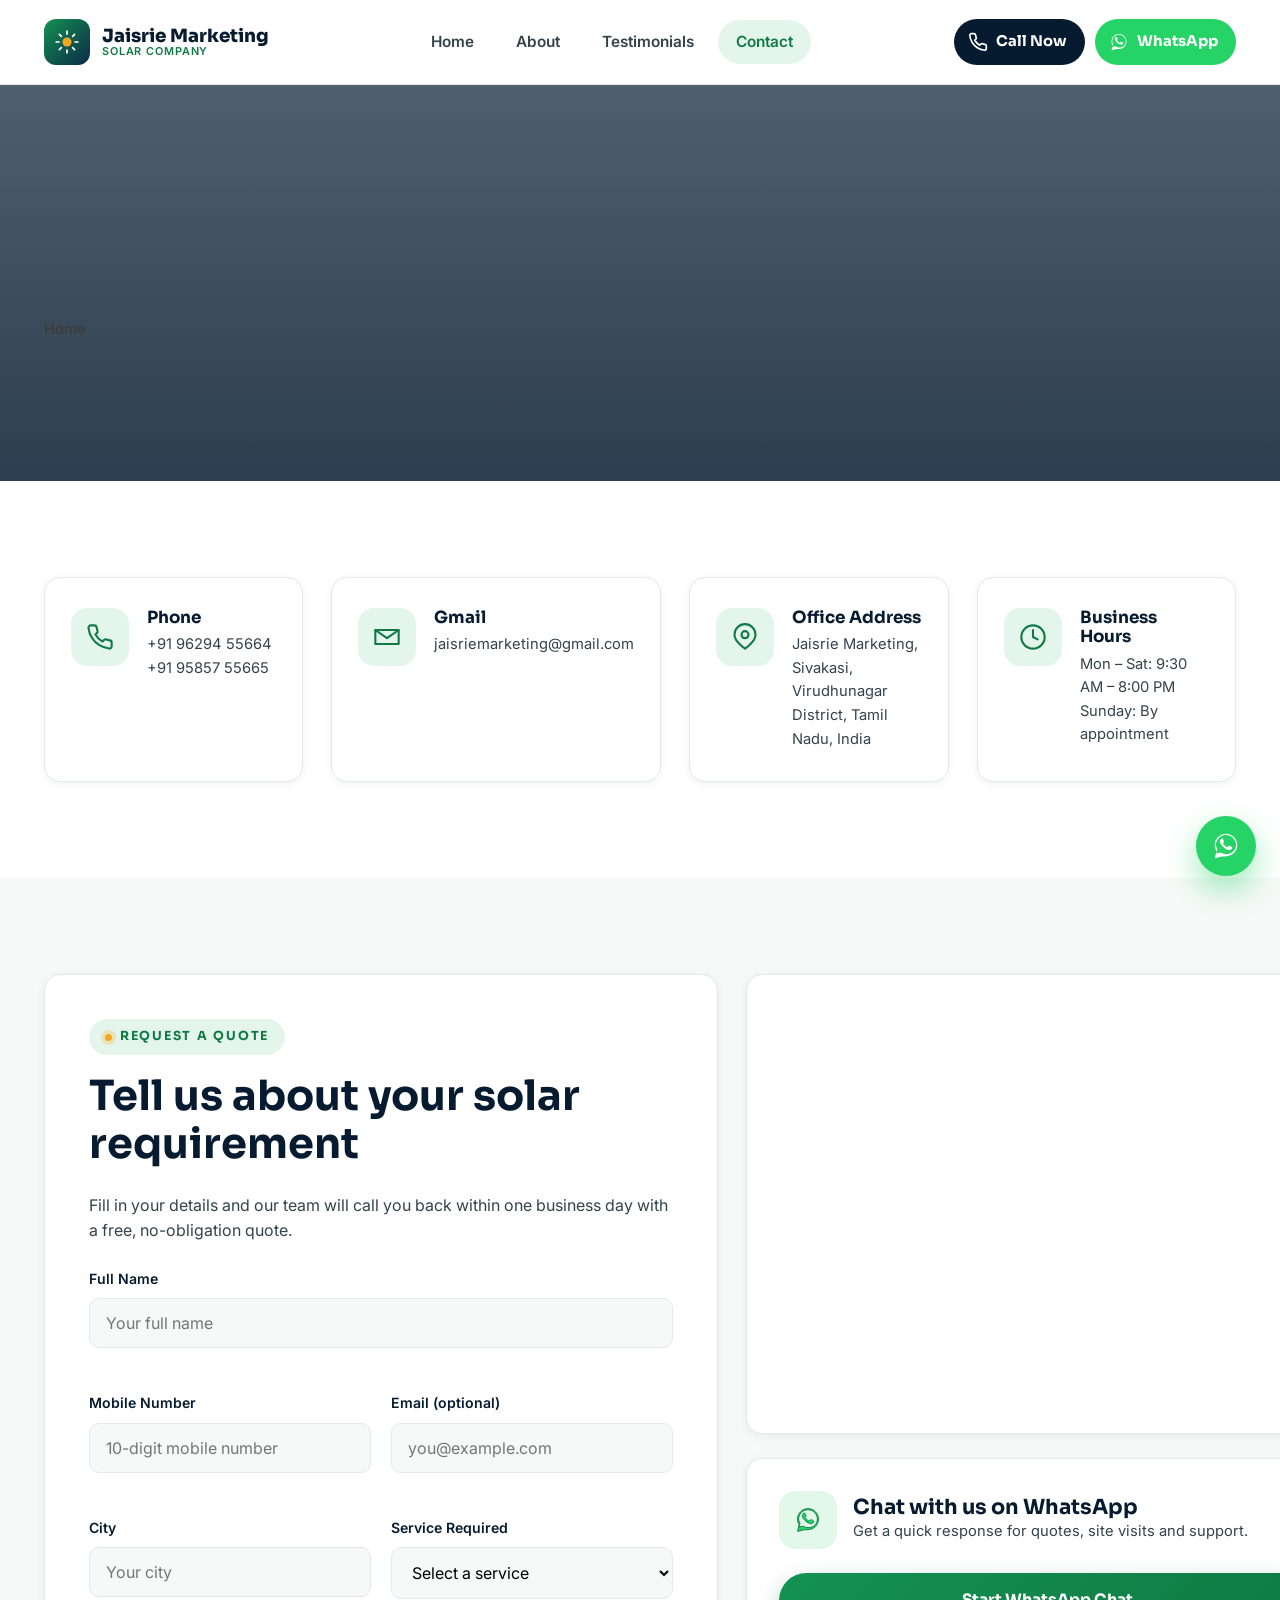
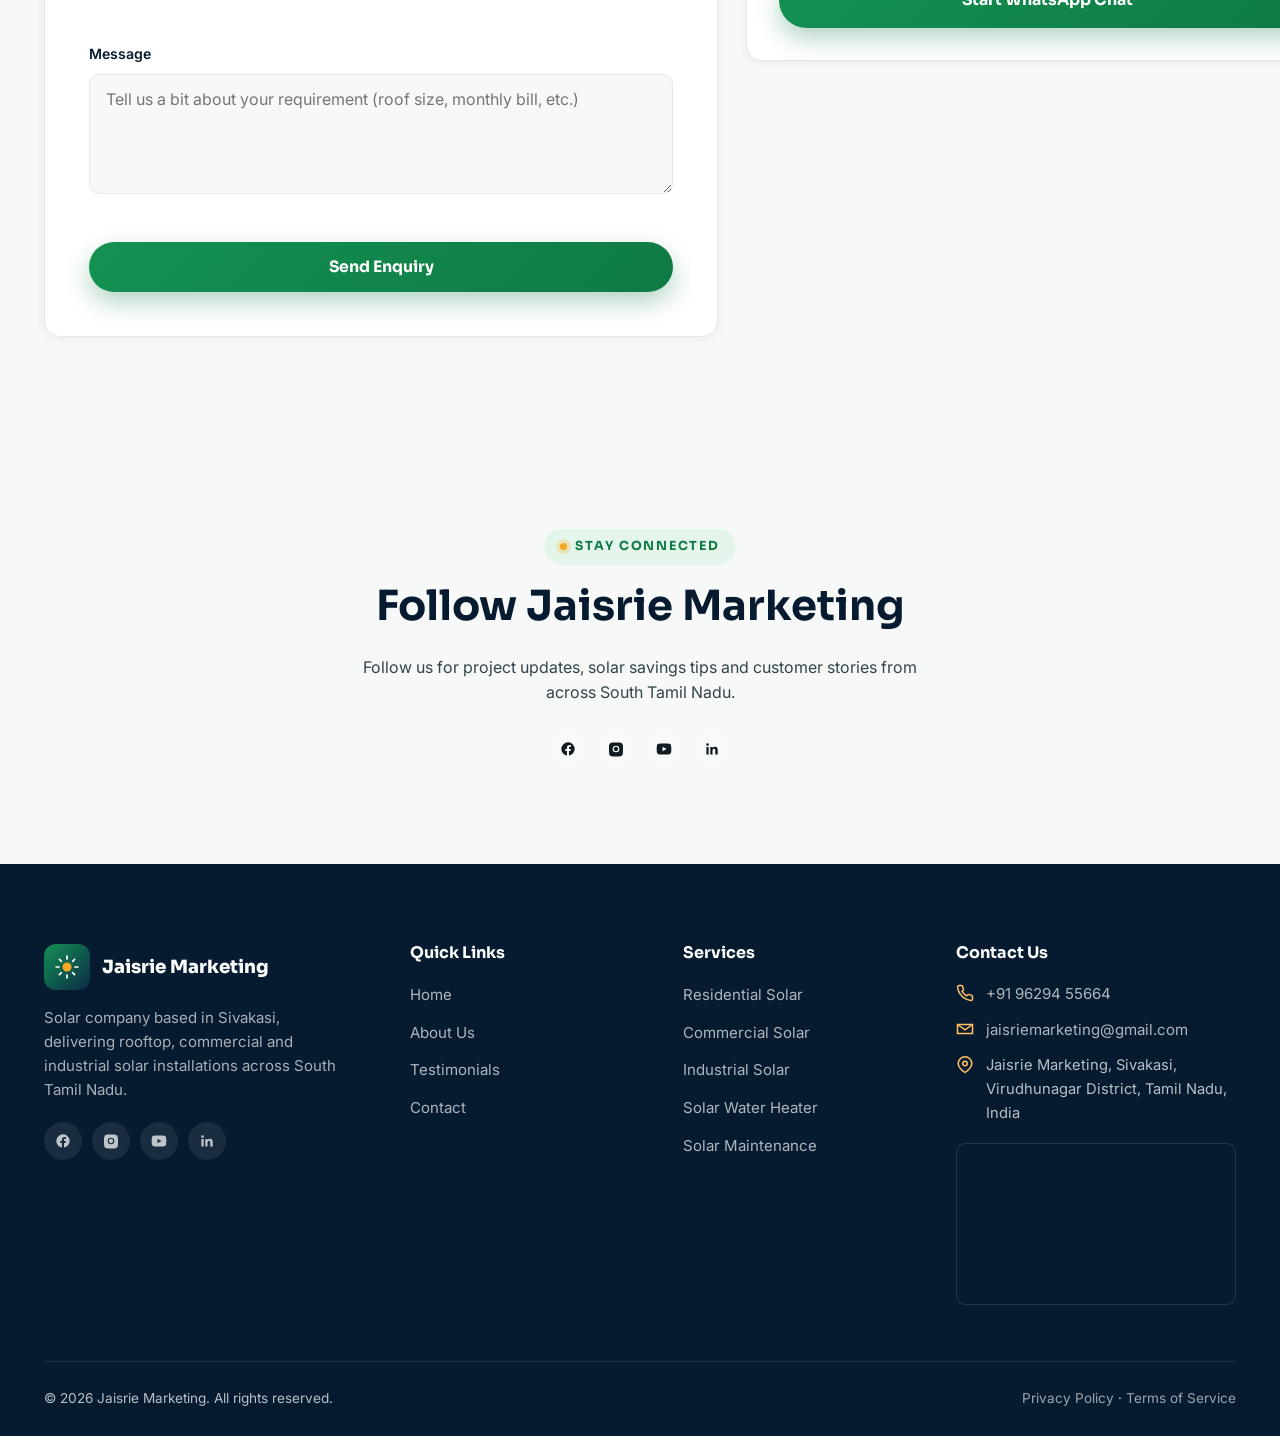
<file: contact.html>
<!DOCTYPE html>
<html lang="en">
<head>
<meta charset="UTF-8">
<meta name="viewport" content="width=device-width, initial-scale=1.0">
<title>Contact Us | Jaisrie Marketing Solar Sivakasi, Tamil Nadu</title>
<meta name="description" content="Get in touch with Jaisrie Marketing for a free solar quote. Call, WhatsApp or fill our contact form - serving all of South Tamil Nadu from our Sivakasi office.">
<link rel="canonical" href="https://www.jaisriemarketing.com/contact.html">
<link rel="icon" type="image/svg+xml" href="data:image/svg+xml,%3Csvg xmlns='http://www.w3.org/2000/svg' viewBox='0 0 24 24'%3E%3Ccircle cx='12' cy='12' r='11' fill='%230F7A44'/%3E%3Ccircle cx='12' cy='12' r='5' fill='%23F5A623'/%3E%3C/svg%3E">
<link rel="preconnect" href="https://fonts.googleapis.com">
<link rel="preconnect" href="https://fonts.gstatic.com" crossorigin>
<link href="https://fonts.googleapis.com/css2?family=Sora:wght@600;700;800&family=Inter:wght@400;500;600;700&display=swap" rel="stylesheet">
<link rel="stylesheet" href="style.css">
<link rel="stylesheet" href="responsive.css">
<link rel="stylesheet" href="animations.css">
</head>
<body>

<!-- ============ HEADER ============ -->
<header class="site-header">
  <div class="container header-inner">
    <a href="index.html" class="brand" aria-label="Jaisrie Marketing home">
      <span class="brand-mark">
        <svg viewBox="0 0 24 24" fill="none" xmlns="http://www.w3.org/2000/svg" aria-hidden="true">
          <circle cx="12" cy="12" r="4.2" fill="#F5A623"/>
          <g stroke="#FFFFFF" stroke-width="1.6" stroke-linecap="round">
            <path d="M12 2v2.6M12 19.4V22M22 12h-2.6M4.6 12H2M19 5l-1.8 1.8M6.8 17.2 5 19M19 19l-1.8-1.8M6.8 6.8 5 5"/>
          </g>
        </svg>
      </span>
      <span class="brand-text">
        <span class="brand-name">Jaisrie Marketing</span>
        <span class="brand-tag">Solar Company</span>
      </span>
    </a>
    <nav class="main-nav" aria-label="Primary navigation">
      <a href="index.html">Home</a>
      <a href="about.html">About</a>
      <a href="testimonials.html">Testimonials</a>
      <a href="contact.html" class="active">Contact</a>
    </nav>
    <div class="header-actions">
      <a href="tel:+919629455664" class="icon-btn icon-btn--call" aria-label="Call Jaisrie Marketing">
        <svg viewBox="0 0 24 24" fill="none" stroke="currentColor" stroke-width="2" stroke-linecap="round" stroke-linejoin="round" aria-hidden="true"><path d="M22 16.92v3a2 2 0 0 1-2.18 2 19.79 19.79 0 0 1-8.63-3.07 19.5 19.5 0 0 1-6-6 19.79 19.79 0 0 1-3.07-8.67A2 2 0 0 1 4.11 2h3a2 2 0 0 1 2 1.72c.127.96.361 1.903.7 2.81a2 2 0 0 1-.45 2.11L8.09 9.91a16 16 0 0 0 6 6l1.27-1.27a2 2 0 0 1 2.11-.45c.907.339 1.85.573 2.81.7A2 2 0 0 1 22 16.92z"/></svg>
        <span>Call Now</span>
      </a>
      <a href="https://wa.me/919629455664" target="_blank" rel="noopener" class="icon-btn icon-btn--whatsapp" aria-label="Chat with Jaisrie Marketing on WhatsApp">
        <svg viewBox="0 0 32 32" fill="currentColor" aria-hidden="true"><path d="M16 3C9.373 3 4 8.373 4 15c0 2.42.71 4.67 1.93 6.56L4 29l7.64-1.9A11.94 11.94 0 0 0 16 27c6.627 0 12-5.373 12-12S22.627 3 16 3zm0 21.7c-1.98 0-3.83-.55-5.4-1.5l-.39-.23-4.53 1.13 1.16-4.42-.25-.4A9.65 9.65 0 0 1 5.3 15c0-5.9 4.8-10.7 10.7-10.7S26.7 9.1 26.7 15 21.9 24.7 16 24.7zm5.86-8.02c-.32-.16-1.9-.94-2.2-1.05-.3-.11-.51-.16-.73.16-.21.32-.83 1.05-1.02 1.26-.19.21-.38.24-.7.08-.32-.16-1.34-.49-2.55-1.57-.94-.84-1.58-1.87-1.76-2.19-.19-.32-.02-.49.14-.65.14-.14.32-.38.48-.57.16-.19.21-.32.32-.54.11-.21.05-.4-.03-.56-.08-.16-.73-1.75-1-2.4-.26-.62-.53-.54-.73-.55h-.62c-.21 0-.56.08-.86.4-.29.32-1.12 1.1-1.12 2.68 0 1.58 1.15 3.1 1.31 3.32.16.21 2.26 3.45 5.48 4.84.77.33 1.36.53 1.83.68.77.24 1.47.21 2.02.13.62-.09 1.9-.78 2.17-1.53.27-.75.27-1.4.19-1.53-.08-.13-.29-.21-.6-.37z"/></svg>
        <span>WhatsApp</span>
      </a>
      <button class="menu-toggle" aria-label="Open menu" aria-expanded="false"><span></span></button>
    </div>
  </div>
  <nav class="mobile-nav" aria-label="Mobile navigation">
    <a href="index.html">Home</a>
    <a href="about.html">About</a>
    <a href="testimonials.html">Testimonials</a>
    <a href="contact.html" class="active">Contact</a>
    <div class="header-actions">
      <a href="tel:+919629455664" class="icon-btn icon-btn--call" aria-label="Call Jaisrie Marketing"><svg viewBox="0 0 24 24" fill="none" stroke="currentColor" stroke-width="2" stroke-linecap="round" stroke-linejoin="round"><path d="M22 16.92v3a2 2 0 0 1-2.18 2 19.79 19.79 0 0 1-8.63-3.07 19.5 19.5 0 0 1-6-6 19.79 19.79 0 0 1-3.07-8.67A2 2 0 0 1 4.11 2h3a2 2 0 0 1 2 1.72c.127.96.361 1.903.7 2.81a2 2 0 0 1-.45 2.11L8.09 9.91a16 16 0 0 0 6 6l1.27-1.27a2 2 0 0 1 2.11-.45c.907.339 1.85.573 2.81.7A2 2 0 0 1 22 16.92z"/></svg></a>
      <a href="https://wa.me/99629455664" target="_blank" rel="noopener" class="icon-btn icon-btn--whatsapp" aria-label="WhatsApp"><svg viewBox="0 0 32 32" fill="currentColor"><path d="M16 3C9.373 3 4 8.373 4 15c0 2.42.71 4.67 1.93 6.56L4 29l7.64-1.9A11.94 11.94 0 0 0 16 27c6.627 0 12-5.373 12-12S22.627 3 16 3zm0 21.7c-1.98 0-3.83-.55-5.4-1.5l-.39-.23-4.53 1.13 1.16-4.42-.25-.4A9.65 9.65 0 0 1 5.3 15c0-5.9 4.8-10.7 10.7-10.7S26.7 9.1 26.7 15 21.9 24.7 16 24.7zm5.86-8.02c-.32-.16-1.9-.94-2.2-1.05-.3-.11-.51-.16-.73.16-.21.32-.83 1.05-1.02 1.26-.19.21-.38.24-.7.08-.32-.16-1.34-.49-2.55-1.57-.94-.84-1.58-1.87-1.76-2.19-.19-.32-.02-.49.14-.65.14-.14.32-.38.48-.57.16-.19.21-.32.32-.54.11-.21.05-.4-.03-.56-.08-.16-.73-1.75-1-2.4-.26-.62-.53-.54-.73-.55h-.62c-.21 0-.56.08-.86.4-.29.32-1.12 1.1-1.12 2.68 0 1.58 1.15 3.1 1.31 3.32.16.21 2.26 3.45 5.48 4.84.77.33 1.36.53 1.83.68.77.24 1.47.21 2.02.13.62-.09 1.9-.78 2.17-1.53.27-.75.27-1.4.19-1.53-.08-.13-.29-.21-.6-.37z"/></svg></a>
    </div>
  </nav>
</header>

<!-- ============ PAGE BANNER ============ -->
<section class="page-banner">
  <div class="hero-bg" style="background-image:url('https://images.pexels.com/photos/16659262/pexels-photo-16659262.jpeg?auto=compress&cs=tinysrgb&w=1920');" role="img" aria-label="Solar installation background"></div>
  <div class="container">
    <div class="breadcrumb"><a href="index.html">Home</a><span>/</span><span>Contact</span></div>
    <h1>Get In Touch</h1>
  </div>
</section>

<!-- ============ CONTACT INFO CARDS ============ -->
<section class="section" id="contact-info">
  <div class="container">
    <div class="grid grid-4">
      <div class="card info-card" data-reveal>
        <div class="feature-icon"><svg viewBox="0 0 24 24" fill="none" stroke="currentColor" stroke-width="1.8" stroke-linecap="round" stroke-linejoin="round"><path d="M22 16.92v3a2 2 0 0 1-2.18 2 19.79 19.79 0 0 1-8.63-3.07 19.5 19.5 0 0 1-6-6 19.79 19.79 0 0 1-3.07-8.67A2 2 0 0 1 4.11 2h3a2 2 0 0 1 2 1.72c.127.96.361 1.903.7 2.81a2 2 0 0 1-.45 2.11L8.09 9.91a16 16 0 0 0 6 6l1.27-1.27a2 2 0 0 1 2.11-.45c.907.339 1.85.573 2.81.7A2 2 0 0 1 22 16.92z"/></svg></div>
        <div>
          <h3>Phone</h3>
          <p><a href="tel:+919629455664">+91 96294 55664</a><br><a href="tel:+919585755665">+91 95857 55665</a></p>
        </div>
      </div>
      <div class="card info-card" data-reveal>
        <div class="feature-icon"><svg viewBox="0 0 24 24" fill="none" stroke="currentColor" stroke-width="1.8" stroke-linecap="round" stroke-linejoin="round"><path d="M22 6 12 13 2 6"/><path d="M2 6h20v12H2z"/></svg></div>
        <div>
          <h3>Gmail</h3>
          <p><a href="mailto:jaisriemarketing@gmail.com">jaisriemarketing@gmail.com</a></p>
        </div>
      </div>
      <div class="card info-card" data-reveal>
        <div class="feature-icon"><svg viewBox="0 0 24 24" fill="none" stroke="currentColor" stroke-width="1.8" stroke-linecap="round" stroke-linejoin="round"><path d="M21 10c0 6-9 12-9 12s-9-6-9-12a9 9 0 0 1 18 0z"/><circle cx="12" cy="10" r="3"/></svg></div>
        <div>
          <h3>Office Address</h3>
          <p>Jaisrie Marketing, Sivakasi, Virudhunagar District, Tamil Nadu, India</p>
        </div>
      </div>
      <div class="card info-card" data-reveal>
        <div class="feature-icon"><svg viewBox="0 0 24 24" fill="none" stroke="currentColor" stroke-width="1.8" stroke-linecap="round" stroke-linejoin="round"><circle cx="12" cy="12" r="10"/><path d="M12 6v6l4 2"/></svg></div>
        <div>
          <h3>Business Hours</h3>
          <p>Mon &ndash; Sat: 9:30 AM &ndash; 8:00 PM<br>Sunday: By appointment</p>
        </div>
      </div>
    </div>
  </div>
</section>

<!-- ============ CONTACT FORM + MAP ============ -->
<section class="section section--off-white" id="contact-form">
  <div class="container">
    <div class="grid grid-2" style="align-items:start;">

      <div class="card" style="padding:44px;" data-reveal="left">
        <span class="eyebrow">Request A Quote</span>
        <h2>Tell us about your solar requirement</h2>
        <p class="mt-24">Fill in your details and our team will call you back within one business day with a free, no-obligation quote.</p>

        <form class="mt-24" data-contact-form novalidate>
          <div class="form-grid">
            <div class="form-group full">
              <label for="name">Full Name</label>
              <input type="text" id="name" name="name" placeholder="Your full name" required>
              <span class="field-error"></span>
            </div>
            <div class="form-group">
              <label for="mobile">Mobile Number</label>
              <input type="tel" id="mobile" name="mobile" placeholder="10-digit mobile number" required>
              <span class="field-error"></span>
            </div>
            <div class="form-group">
              <label for="email">Email (optional)</label>
              <input type="email" id="email" name="email" placeholder="you@example.com">
              <span class="field-error"></span>
            </div>
            <div class="form-group">
              <label for="city">City</label>
              <input type="text" id="city" name="city" placeholder="Your city" required>
              <span class="field-error"></span>
            </div>
            <div class="form-group">
              <label for="service">Service Required</label>
              <select id="service" name="service" required>
                <option value="">Select a service</option>
                <option value="residential">Residential Solar</option>
                <option value="commercial">Commercial Solar</option>
                <option value="industrial">Industrial Solar</option>
                <option value="water-heater">Solar Water Heater</option>
                <option value="street-light">Solar Street Light</option>
                <option value="maintenance">Solar Maintenance</option>
              </select>
              <span class="field-error"></span>
            </div>
            <div class="form-group full">
              <label for="message">Message</label>
              <textarea id="message" name="message" placeholder="Tell us a bit about your requirement (roof size, monthly bill, etc.)" required></textarea>
              <span class="field-error"></span>
            </div>
          </div>
          <button type="submit" class="btn btn-primary btn-block mt-24">Send Enquiry</button>
          <div class="form-status" data-form-status></div>
        </form>
      </div>

      <div data-reveal="right">
        <div class="card" style="overflow:hidden;">
          <iframe src="https://www.google.com/maps/embed?pb=!1m18!1m12!1m3!1d3935.604575211578!2d77.78458897375756!3d9.45602848216105!2m3!1f0!2f0!3f0!3m2!1i1024!2i768!4f13.1!3m3!1m2!1s0x3b06cfac61d4acf3%3A0xa2eb430aac72f67b!2sJAISRIE%20MARKETING%20(SIVAKASI%20SOLAR)!5e0!3m2!1sen!2sin!4v1783944500026!5m2!1sen!2sin" width="600" height="450" title="Jaisrie Marketing office location map" style="border:0;" allowfullscreen=""  loading="lazy" referrerpolicy="no-referrer-when-downgrade"></iframe>
        </div>

        <div class="card mt-24" style="padding:32px;">
          <div style="display:flex;gap:16px;align-items:center;">
            <span class="feature-icon" style="background:#25D36622;margin-bottom:0;">
              <svg viewBox="0 0 32 32" width="26" height="26" fill="#25D366"><path d="M16 3C9.373 3 4 8.373 4 15c0 2.42.71 4.67 1.93 6.56L4 29l7.64-1.9A11.94 11.94 0 0 0 16 27c6.627 0 12-5.373 12-12S22.627 3 16 3zm0 21.7c-1.98 0-3.83-.55-5.4-1.5l-.39-.23-4.53 1.13 1.16-4.42-.25-.4A9.65 9.65 0 0 1 5.3 15c0-5.9 4.8-10.7 10.7-10.7S26.7 9.1 26.7 15 21.9 24.7 16 24.7zm5.86-8.02c-.32-.16-1.9-.94-2.2-1.05-.3-.11-.51-.16-.73.16-.21.32-.83 1.05-1.02 1.26-.19.21-.38.24-.7.08-.32-.16-1.34-.49-2.55-1.57-.94-.84-1.58-1.87-1.76-2.19-.19-.32-.02-.49.14-.65.14-.14.32-.38.48-.57.16-.19.21-.32.32-.54.11-.21.05-.4-.03-.56-.08-.16-.73-1.75-1-2.4-.26-.62-.53-.54-.73-.55h-.62c-.21 0-.56.08-.86.4-.29.32-1.12 1.1-1.12 2.68 0 1.58 1.15 3.1 1.31 3.32.16.21 2.26 3.45 5.48 4.84.77.33 1.36.53 1.83.68.77.24 1.47.21 2.02.13.62-.09 1.9-.78 2.17-1.53.27-.75.27-1.4.19-1.53-.08-.13-.29-.21-.6-.37z"/></svg>
            </span>
            <div>
              <h3>Chat with us on WhatsApp</h3>
              <p style="font-size:0.92rem;">Get a quick response for quotes, site visits and support.</p>
            </div>
          </div>
          <a href="https://wa.me/919629455664" target="_blank" rel="noopener" class="btn btn-primary btn-block mt-24">Start WhatsApp Chat</a>
        </div>
      </div>

    </div>
  </div>
</section>



<!-- ============ SOCIAL MEDIA ============ -->
<section class="section section--off-white text-center" id="social">
  <div class="container">
    <span class="eyebrow">Stay Connected</span>
    <h2>Follow Jaisrie Marketing</h2>
    <p class="mt-24" style="max-width:560px;margin-inline:auto;">Follow us for project updates, solar savings tips and customer stories from across South Tamil Nadu.</p>
    <div class="social-row" style="justify-content:center;margin-top:24px;">
      <a href="https://www.facebook.com/jaisriemarketing" target="_blank" rel="noopener" aria-label="Facebook"><svg viewBox="0 0 24 24" fill="currentColor"><path d="M22 12a10 10 0 1 0-11.6 9.9v-7H7.9V12h2.5V9.8c0-2.5 1.5-3.9 3.8-3.9 1.1 0 2.2.2 2.2.2v2.5h-1.3c-1.2 0-1.6.8-1.6 1.6V12h2.8l-.4 2.9h-2.4v7A10 10 0 0 0 22 12z"/></svg></a>
          <a href="https://www.instagram.com/kani_jaisrie/" target="_blank" rel="noopener" aria-label="Instagram"><svg viewBox="0 0 24 24" fill="currentColor"><path d="M12 2.2c3.2 0 3.6 0 4.9.1 1.2.1 2 .3 2.5.5.6.2 1 .5 1.5 1 .5.5.8.9 1 1.5.2.5.4 1.3.5 2.5.1 1.3.1 1.7.1 4.9s0 3.6-.1 4.9c-.1 1.2-.3 2-.5 2.5-.2.6-.5 1-1 1.5-.5.5-.9.8-1.5 1-.5.2-1.3.4-2.5.5-1.3.1-1.7.1-4.9.1s-3.6 0-4.9-.1c-1.2-.1-2-.3-2.5-.5-.6-.2-1-.5-1.5-1-.5-.5-.8-.9-1-1.5-.2-.5-.4-1.3-.5-2.5-.1-1.3-.1-1.7-.1-4.9s0-3.6.1-4.9c.1-1.2.3-2 .5-2.5.2-.6.5-1 1-1.5.5-.5.9-.8 1.5-1 .5-.2 1.3-.4 2.5-.5 1.3-.1 1.7-.1 4.9-.1zM12 7a5 5 0 1 0 0 10 5 5 0 0 0 0-10zm0 8.2a3.2 3.2 0 1 1 0-6.4 3.2 3.2 0 0 1 0 6.4zm5.2-8.4a1.2 1.2 0 1 1 0-2.4 1.2 1.2 0 0 1 0 2.4z"/></svg></a>
          <a href="https://www.youtube.com/@jaisriemarketing5050" aria-label="YouTube" target="_blank" rel="noopener"><svg viewBox="0 0 24 24" fill="currentColor"><path d="M22.5 6.2a2.8 2.8 0 0 0-2-2C18.9 3.7 12 3.7 12 3.7s-6.9 0-8.5.5a2.8 2.8 0 0 0-2 2A29 29 0 0 0 1 12a29 29 0 0 0 .5 5.8 2.8 2.8 0 0 0 2 2c1.6.5 8.5.5 8.5.5s6.9 0 8.5-.5a2.8 2.8 0 0 0 2-2A29 29 0 0 0 23 12a29 29 0 0 0-.5-5.8zM9.8 15.5V8.5l6 3.5-6 3.5z"/></svg></a>
          <a href="https://www.linkedin.com/company/jaisriemarketing" target="_blank" rel="noopener" aria-label="LinkedIn"><svg viewBox="0 0 24 24" fill="currentColor"><path d="M20.4 20.4h-3.5v-5.6c0-1.3 0-3-1.9-3s-2.2 1.5-2.2 3v5.6H9.4V9h3.4v1.6h.1c.5-.9 1.6-1.8 3.4-1.8 3.6 0 4.3 2.4 4.3 5.5v6.1zM5.3 7.4a2 2 0 1 1 0-4 2 2 0 0 1 0 4zM7 20.4H3.6V9H7v11.4z"/></svg></a>
        </div>
  </div>
</section>

<!-- ============ FOOTER ============ -->
<footer class="site-footer">
  <div class="container">
    <div class="footer-grid">
      <div class="footer-brand">
        <a href="index.html" class="brand">
          <span class="brand-mark">
            <svg viewBox="0 0 24 24" fill="none" xmlns="http://www.w3.org/2000/svg" aria-hidden="true">
              <circle cx="12" cy="12" r="4.2" fill="#F5A623"/>
              <g stroke="#FFFFFF" stroke-width="1.6" stroke-linecap="round">
                <path d="M12 2v2.6M12 19.4V22M22 12h-2.6M4.6 12H2M19 5l-1.8 1.8M6.8 17.2 5 19M19 19l-1.8-1.8M6.8 6.8 5 5"/>
              </g>
            </svg>
          </span>
          <span class="brand-text"><span class="brand-name">Jaisrie Marketing</span></span>
        </a>
        <p>Solar company based in Sivakasi, delivering rooftop, commercial and industrial solar installations across South Tamil Nadu.</p>
        <div class="social-row">
          <a href="https://www.facebook.com/jaisriemarketing" target="_blank" rel="noopener" aria-label="Facebook"><svg viewBox="0 0 24 24" fill="currentColor"><path d="M22 12a10 10 0 1 0-11.6 9.9v-7H7.9V12h2.5V9.8c0-2.5 1.5-3.9 3.8-3.9 1.1 0 2.2.2 2.2.2v2.5h-1.3c-1.2 0-1.6.8-1.6 1.6V12h2.8l-.4 2.9h-2.4v7A10 10 0 0 0 22 12z"/></svg></a>
          <a href="https://www.instagram.com/kani_jaisrie/" target="_blank" rel="noopener" aria-label="Instagram"><svg viewBox="0 0 24 24" fill="currentColor"><path d="M12 2.2c3.2 0 3.6 0 4.9.1 1.2.1 2 .3 2.5.5.6.2 1 .5 1.5 1 .5.5.8.9 1 1.5.2.5.4 1.3.5 2.5.1 1.3.1 1.7.1 4.9s0 3.6-.1 4.9c-.1 1.2-.3 2-.5 2.5-.2.6-.5 1-1 1.5-.5.5-.9.8-1.5 1-.5.2-1.3.4-2.5.5-1.3.1-1.7.1-4.9.1s-3.6 0-4.9-.1c-1.2-.1-2-.3-2.5-.5-.6-.2-1-.5-1.5-1-.5-.5-.8-.9-1-1.5-.2-.5-.4-1.3-.5-2.5-.1-1.3-.1-1.7-.1-4.9s0-3.6.1-4.9c.1-1.2.3-2 .5-2.5.2-.6.5-1 1-1.5.5-.5.9-.8 1.5-1 .5-.2 1.3-.4 2.5-.5 1.3-.1 1.7-.1 4.9-.1zM12 7a5 5 0 1 0 0 10 5 5 0 0 0 0-10zm0 8.2a3.2 3.2 0 1 1 0-6.4 3.2 3.2 0 0 1 0 6.4zm5.2-8.4a1.2 1.2 0 1 1 0-2.4 1.2 1.2 0 0 1 0 2.4z"/></svg></a>
          <a href="https://www.youtube.com/@jaisriemarketing5050" aria-label="YouTube" target="_blank" rel="noopener"><svg viewBox="0 0 24 24" fill="currentColor"><path d="M22.5 6.2a2.8 2.8 0 0 0-2-2C18.9 3.7 12 3.7 12 3.7s-6.9 0-8.5.5a2.8 2.8 0 0 0-2 2A29 29 0 0 0 1 12a29 29 0 0 0 .5 5.8 2.8 2.8 0 0 0 2 2c1.6.5 8.5.5 8.5.5s6.9 0 8.5-.5a2.8 2.8 0 0 0 2-2A29 29 0 0 0 23 12a29 29 0 0 0-.5-5.8zM9.8 15.5V8.5l6 3.5-6 3.5z"/></svg></a>
          <a href="https://www.linkedin.com/company/jaisriemarketing" target="_blank" rel="noopener" aria-label="LinkedIn"><svg viewBox="0 0 24 24" fill="currentColor"><path d="M20.4 20.4h-3.5v-5.6c0-1.3 0-3-1.9-3s-2.2 1.5-2.2 3v5.6H9.4V9h3.4v1.6h.1c.5-.9 1.6-1.8 3.4-1.8 3.6 0 4.3 2.4 4.3 5.5v6.1zM5.3 7.4a2 2 0 1 1 0-4 2 2 0 0 1 0 4zM7 20.4H3.6V9H7v11.4z"/></svg></a>
        </div>
      </div>
      <div class="footer-col">
        <h4>Quick Links</h4>
        <ul>
          <li><a href="index.html">Home</a></li>
          <li><a href="about.html">About Us</a></li>
          <li><a href="testimonials.html">Testimonials</a></li>
          <li><a href="contact.html">Contact</a></li>
        </ul>
      </div>
      <div class="footer-col">
        <h4>Services</h4>
        <ul>
          <li><a href="index.html#services">Residential Solar</a></li>
          <li><a href="index.html#services">Commercial Solar</a></li>
          <li><a href="index.html#services">Industrial Solar</a></li>
          <li><a href="index.html#services">Solar Water Heater</a></li>
          <li><a href="index.html#services">Solar Maintenance</a></li>
        </ul>
      </div>
      <div class="footer-col">
        <h4>Contact Us</h4>
        <ul class="footer-contact">
          <li><svg viewBox="0 0 24 24" fill="none" stroke="currentColor" stroke-width="2"><path d="M22 16.92v3a2 2 0 0 1-2.18 2 19.79 19.79 0 0 1-8.63-3.07 19.5 19.5 0 0 1-6-6 19.79 19.79 0 0 1-3.07-8.67A2 2 0 0 1 4.11 2h3a2 2 0 0 1 2 1.72c.127.96.361 1.903.7 2.81a2 2 0 0 1-.45 2.11L8.09 9.91a16 16 0 0 0 6 6l1.27-1.27a2 2 0 0 1 2.11-.45c.907.339 1.85.573 2.81.7A2 2 0 0 1 22 16.92z"/></svg><a href="tel:+919629455664">+91 96294 55664</a></li>
          <li><svg viewBox="0 0 24 24" fill="none" stroke="currentColor" stroke-width="2"><path d="M22 6 12 13 2 6"/><path d="M2 6h20v12H2z"/></svg><a href="mailto:info@jaisriemarketing.com">jaisriemarketing@gmail.com</a></li>
          <li><svg viewBox="0 0 24 24" fill="none" stroke="currentColor" stroke-width="2"><path d="M21 10c0 6-9 12-9 12s-9-6-9-12a9 9 0 0 1 18 0z"/><circle cx="12" cy="10" r="3"/></svg><span>Jaisrie Marketing, Sivakasi, Virudhunagar District, Tamil Nadu, India</span></li>
        </ul>
        <div class="footer-map">
          <iframe src="https://www.google.com/maps/embed?pb=!1m18!1m12!1m3!1d3935.604575211578!2d77.78458897375756!3d9.45602848216105!2m3!1f0!2f0!3f0!3m2!1i1024!2i768!4f13.1!3m3!1m2!1s0x3b06cfac61d4acf3%3A0xa2eb430aac72f67b!2sJAISRIE%20MARKETING%20(SIVAKASI%20SOLAR)!5e0!3m2!1sen!2sin!4v1783944500026!5m2!1sen!2sin" width="600" height="450" title="Jaisrie Marketing office location map" style="border:0;" allowfullscreen=""  loading="lazy" referrerpolicy="no-referrer-when-downgrade"></iframe>
        </div>
      </div>
    </div>
    <div class="footer-bottom">
      <span>&copy; <span data-year>2026</span> Jaisrie Marketing. All rights reserved.</span>
      <span><a href="contact.html">Privacy Policy</a> &middot; <a href="contact.html">Terms of Service</a></span>
    </div>
  </div>
</footer>

<a href="https://wa.me/919629455664" target="_blank" rel="noopener" class="float-whatsapp" aria-label="Chat on WhatsApp">
  <svg viewBox="0 0 32 32"><path d="M16 3C9.373 3 4 8.373 4 15c0 2.42.71 4.67 1.93 6.56L4 29l7.64-1.9A11.94 11.94 0 0 0 16 27c6.627 0 12-5.373 12-12S22.627 3 16 3zm0 21.7c-1.98 0-3.83-.55-5.4-1.5l-.39-.23-4.53 1.13 1.16-4.42-.25-.4A9.65 9.65 0 0 1 5.3 15c0-5.9 4.8-10.7 10.7-10.7S26.7 9.1 26.7 15 21.9 24.7 16 24.7zm5.86-8.02c-.32-.16-1.9-.94-2.2-1.05-.3-.11-.51-.16-.73.16-.21.32-.83 1.05-1.02 1.26-.19.21-.38.24-.7.08-.32-.16-1.34-.49-2.55-1.57-.94-.84-1.58-1.87-1.76-2.19-.19-.32-.02-.49.14-.65.14-.14.32-.38.48-.57.16-.19.21-.32.32-.54.11-.21.05-.4-.03-.56-.08-.16-.73-1.75-1-2.4-.26-.62-.53-.54-.73-.55h-.62c-.21 0-.56.08-.86.4-.29.32-1.12 1.1-1.12 2.68 0 1.58 1.15 3.1 1.31 3.32.16.21 2.26 3.45 5.48 4.84.77.33 1.36.53 1.83.68.77.24 1.47.21 2.02.13.62-.09 1.9-.78 2.17-1.53.27-.75.27-1.4.19-1.53-.08-.13-.29-.21-.6-.37z"/></svg>
</a>
<button class="back-to-top" aria-label="Back to top">
  <svg viewBox="0 0 24 24" fill="none" stroke="currentColor" stroke-width="2" stroke-linecap="round" stroke-linejoin="round"><path d="M12 19V5M5 12l7-7 7 7"/></svg>
</button>

<script src="main.js"></script>
<script src="contact.js"></script>
</body>
</html>
</file>
<file: style.css>
/* ==========================================================================
   JAISRIE MARKETING — MAIN STYLESHEET
   Design tokens, base/reset, layout primitives, header, footer, reusable
   components (buttons, cards, badges). Page-specific rules live in the
   HTML files' section comments below, kept in this single core file so the
   design system stays consistent across pages.
   ========================================================================== */

/* ---------- Design Tokens ---------- */
:root{
  /* Color palette */
  --c-green-900:#0B3D24;
  --c-green-700:#0F7A44;
  --c-green-600:#149152;
  --c-green-500:#1BAE63;
  --c-green-100:#E4F6EB;
  --c-navy-900:#071B30;
  --c-navy-800:#0B2A48;
  --c-navy-700:#123A5E;
  --c-amber-500:#F5A623;
  --c-amber-400:#FFC163;
  --c-white:#FFFFFF;
  --c-off-white:#F7F9F8;
  --c-ink-900:#101B22;
  --c-ink-700:#33434B;
  --c-ink-500:#5B6B72;
  --c-border:#E4E9E7;
  --c-danger:#D6473C;

  /* Typography */
  --font-display:'Sora', 'Segoe UI', sans-serif;
  --font-body:'Inter', 'Segoe UI', sans-serif;

  /* Radii & shadows */
  --radius-sm:10px;
  --radius-md:16px;
  --radius-lg:28px;
  --shadow-sm:0 2px 10px rgba(11,42,72,0.06);
  --shadow-md:0 12px 32px rgba(11,42,72,0.10);
  --shadow-lg:0 24px 60px rgba(11,42,72,0.16);

  /* Layout */
  --container-w:1240px;
  --header-h:84px;
  --transition-fast:0.2s ease;
  --transition-med:0.4s cubic-bezier(.4,0,.2,1);
}

/* ---------- Reset ---------- */
*,*::before,*::after{box-sizing:border-box;margin:0;padding:0;}
html{scroll-behavior:smooth;}
body{
  font-family:var(--font-body);
  color:var(--c-ink-900);
  background:var(--c-white);
  line-height:1.6;
  font-size:16px;
  overflow-x:hidden;
}



img{max-width:100%;display:block;}
a{color:inherit;text-decoration:none;}
ul{list-style:none;}
button{font-family:inherit;cursor:pointer;border:none;background:none;}
input,select,textarea{font-family:inherit;font-size:1rem;}
h1,h2,h3,h4{font-family:var(--font-display);color:var(--c-navy-900);line-height:1.15;font-weight:700;}
h1{font-size:clamp(2.4rem,5vw,3.8rem);}
h2{font-size:clamp(1.9rem,3.4vw,2.6rem);}
h3{font-size:1.3rem;}
p{color:var(--c-ink-700);}
:focus-visible{outline:3px solid var(--c-amber-500);outline-offset:3px;}

.container{
  width:100%;
  max-width:var(--container-w);
  margin-inline:auto;
  padding-inline:24px;
}

.section{padding-block:96px;}
.section--tight{padding-block:64px;}
.section--off-white{background:var(--c-off-white);}
.section--navy{background:linear-gradient(160deg,var(--c-navy-900),var(--c-navy-800));color:var(--c-white);}
.section--navy h2,.section--navy h3{color:var(--c-white);}
.section--navy p{color:rgba(255,255,255,0.78);}

.eyebrow{
  display:inline-flex;
  align-items:center;
  gap:8px;
  font-family:var(--font-display);
  font-size:0.78rem;
  font-weight:700;
  letter-spacing:0.14em;
  text-transform:uppercase;
  color:var(--c-green-700);
  background:var(--c-green-100);
  padding:8px 16px;
  border-radius:999px;
  margin-bottom:18px;
}
.eyebrow::before{
  content:"";
  width:7px;height:7px;border-radius:50%;
  background:var(--c-amber-500);
  box-shadow:0 0 0 4px rgba(245,166,35,0.25);
}
.section--navy .eyebrow{background:rgba(255,255,255,0.08);color:var(--c-amber-400);}

.section-head{max-width:680px;margin-bottom:56px;}
.section-head--center{margin-inline:auto;text-align:center;}
.section-head p{font-size:1.08rem;margin-top:14px;}

/* ---------- Buttons ---------- */
.btn{
  display:inline-flex;
  align-items:center;
  justify-content:center;
  gap:10px;
  padding:15px 30px;
  border-radius:999px;
  font-family:var(--font-display);
  font-weight:700;
  font-size:0.98rem;
  transition:transform var(--transition-fast), box-shadow var(--transition-fast), background var(--transition-fast), color var(--transition-fast);
  white-space:nowrap;
}
.btn-primary{
  background:linear-gradient(135deg,var(--c-green-600),var(--c-green-700));
  color:var(--c-white);
  box-shadow:0 10px 24px rgba(15,122,68,0.32);
}
.btn-primary:hover{transform:translateY(-3px);box-shadow:0 16px 32px rgba(15,122,68,0.4);}
.btn-secondary{
  background:var(--c-white);
  color:var(--c-navy-900);
  border:1.5px solid var(--c-border);
}
.btn-secondary:hover{border-color:var(--c-navy-900);transform:translateY(-3px);box-shadow:var(--shadow-sm);}
.btn-outline-light{
  background:transparent;
  color:var(--c-white);
  border:1.5px solid rgba(255,255,255,0.5);
}
.btn-outline-light:hover{background:rgba(255,255,255,0.12);transform:translateY(-3px);}
.btn-amber{
  background:linear-gradient(135deg,var(--c-amber-400),var(--c-amber-500));
  color:var(--c-navy-900);
  box-shadow:0 10px 24px rgba(245,166,35,0.35);
}
.btn-amber:hover{transform:translateY(-3px);box-shadow:0 16px 32px rgba(245,166,35,0.45);}
.btn-block{width:100%;}
.btn-sm{padding:11px 22px;font-size:0.88rem;}

/* ---------- Header ---------- */
.site-header{
  position:sticky;top:0;left:0;right:0;z-index:1000;
  background:rgba(255,255,255,0.92);
  backdrop-filter:blur(14px);
  -webkit-backdrop-filter:blur(14px);
  border-bottom:1px solid var(--c-border);
  transition:box-shadow var(--transition-fast), padding var(--transition-fast);
}
.site-header.is-scrolled{box-shadow:var(--shadow-md);}
.header-inner{
  height:var(--header-h);
  display:flex;
  align-items:center;
  justify-content:space-between;
  gap:24px;
}
.brand{display:flex;align-items:center;gap:12px;}
.brand-mark{
  width:46px;height:46px;border-radius:12px;
  background:linear-gradient(135deg,var(--c-green-600),var(--c-navy-800));
  display:flex;align-items:center;justify-content:center;
  flex-shrink:0;
}
.brand-mark svg{width:26px;height:26px;}
.brand-text{display:flex;flex-direction:column;line-height:1.1;}
.brand-name{font-family:var(--font-display);font-weight:800;font-size:1.14rem;color:var(--c-navy-900);}
.brand-tag{font-size:0.68rem;letter-spacing:0.08em;text-transform:uppercase;color:var(--c-green-700);font-weight:600;}

.main-nav{display:flex;align-items:center;gap:6px;}
.main-nav a{
  padding:10px 18px;
  font-weight:600;
  font-size:0.96rem;
  color:var(--c-ink-700);
  border-radius:999px;
  position:relative;
  transition:color var(--transition-fast), background var(--transition-fast);
}
.main-nav a:hover{color:var(--c-green-700);background:var(--c-green-100);}
.main-nav a.active{color:var(--c-green-700);background:var(--c-green-100);}

.header-actions{display:flex;align-items:center;gap:10px;}
/* Default (desktop/tablet): pill-shaped button with icon + label, sized to its
   content so the text never overflows a fixed circle. */
.icon-btn{
  height:46px;
  padding:0 18px 0 14px;
  border-radius:999px;
  display:inline-flex;align-items:center;justify-content:center;gap:8px;
  white-space:nowrap;
  flex-shrink:0;
  transition:transform var(--transition-fast), box-shadow var(--transition-fast);
}
.icon-btn svg{width:20px;height:20px;flex-shrink:0;}
.icon-btn span{font-family:var(--font-display);font-weight:700;font-size:0.92rem;}
.icon-btn--call{background:var(--c-navy-900);color:var(--c-white);}
.icon-btn--call:hover{transform:translateY(-3px) scale(1.04);}
.icon-btn--whatsapp{background:#25D366;color:var(--c-white);}
.icon-btn--whatsapp:hover{transform:translateY(-3px) scale(1.04);}
/* Icon-only circular variant: applied automatically once the breakpoint
   below hides the text label, so the button collapses cleanly to a circle
   instead of leaving empty pill padding around a single icon. */
@media (max-width:992px){
  .header-inner .icon-btn{
    width:46px;height:46px;padding:0;
  }
}
/* Inside the open mobile menu there's room for full-width labelled buttons,
   so keep those as pills even though the top bar's copy collapses to icons. */
.mobile-nav .icon-btn{padding:0 18px 0 14px;width:auto;}

.menu-toggle{
  display:none;
  width:46px;height:46px;
  border-radius:12px;
  align-items:center;justify-content:center;
  background:var(--c-off-white);
  border:1px solid var(--c-border);
}
.menu-toggle span{
  display:block;width:20px;height:2px;background:var(--c-navy-900);
  position:relative;
  transition:background var(--transition-fast);
}
.menu-toggle span::before,.menu-toggle span::after{
  content:"";position:absolute;left:0;width:20px;height:2px;background:var(--c-navy-900);
  transition:transform var(--transition-fast), top var(--transition-fast), opacity var(--transition-fast);
}
.menu-toggle span::before{top:-6px;}
.menu-toggle span::after{top:6px;}
.menu-toggle.is-active span{background:transparent;}
.menu-toggle.is-active span::before{top:0;transform:rotate(45deg);}
.menu-toggle.is-active span::after{top:0;transform:rotate(-45deg);}

.mobile-nav{
  display:none;
  position:fixed;inset:var(--header-h) 0 0 0;
  background:var(--c-white);
  z-index:999;
  padding:32px 24px;
  overflow-y:auto;
  transform:translateY(-12px);
  opacity:0;
  pointer-events:none;
  transition:opacity var(--transition-med), transform var(--transition-med);
}
.mobile-nav.is-open{opacity:1;transform:translateY(0);pointer-events:auto;}
.mobile-nav a{
  display:block;padding:18px 4px;font-family:var(--font-display);font-weight:700;
  font-size:1.3rem;border-bottom:1px solid var(--c-border);color:var(--c-navy-900);
}
.mobile-nav a.active{color:var(--c-green-700);}
.mobile-nav .header-actions{margin-top:28px;justify-content:flex-start;}

/* ---------- Floating WhatsApp ---------- */
.float-whatsapp{
  position:fixed;
  right:24px;bottom:24px;
  z-index:900;
  width:60px;height:60px;
  border-radius:50%;
  background:#25D366;
  display:flex;align-items:center;justify-content:center;
  box-shadow:0 14px 32px rgba(37,211,102,0.45);
  animation:floatPulse 2.6s ease-in-out infinite;
}
.float-whatsapp svg{width:30px;height:30px;fill:#fff;}
@keyframes floatPulse{
  0%,100%{box-shadow:0 14px 32px rgba(37,211,102,0.45);}
  50%{box-shadow:0 14px 32px rgba(37,211,102,0.7),0 0 0 10px rgba(37,211,102,0.12);}
}

/* ---------- Back to top ---------- */
.back-to-top{
  position:fixed;right:24px;bottom:96px;z-index:900;
  width:48px;height:48px;border-radius:50%;
  background:var(--c-navy-900);color:var(--c-white);
  display:flex;align-items:center;justify-content:center;
  opacity:0;visibility:hidden;transform:translateY(10px);
  transition:opacity var(--transition-fast), transform var(--transition-fast), visibility var(--transition-fast);
}
.back-to-top.is-visible{opacity:1;visibility:visible;transform:translateY(0);}
.back-to-top svg{width:18px;height:18px;}

/* ---------- Hero (shared shell) ---------- */
.hero{
  position:relative;
  min-height:88vh;
  display:flex;
  align-items:center;
  color:var(--c-white);
  overflow:hidden;
}
.hero-bg{
  position:absolute;inset:0;
  background-size:cover;background-position:center;
  transform:scale(1.06);
}
.hero-bg::after{
  content:"";position:absolute;inset:0;
  background:linear-gradient(180deg, rgba(7,27,48,0.78) 0%, rgba(7,27,48,0.55) 45%, rgba(7,27,48,0.9) 100%);
}
.hero-content{position:relative;z-index:2;max-width:760px;}
.hero-content .eyebrow{background:rgba(255,255,255,0.1);color:var(--c-amber-400);}
.hero-content h1{color:var(--c-white);margin-bottom:20px;}
.hero-content p{color:rgba(255,255,255,0.85);font-size:1.18rem;max-width:600px;margin-bottom:34px;}
.hero-actions{display:flex;gap:16px;flex-wrap:wrap;}

/* Signature sunburst divider */
.sun-divider{
  display:flex;align-items:center;justify-content:center;
  margin-block:8px;
}
.sun-divider svg{width:120px;height:36px;}

/* ---------- Page banner (inner pages) ---------- */
.page-banner{
  position:relative;min-height:44vh;display:flex;align-items:flex-end;
  color:var(--c-white);overflow:hidden;padding-bottom:56px;
}
.page-banner .hero-bg::after{background:linear-gradient(180deg, rgba(7,27,48,0.7) 0%, rgba(7,27,48,0.85) 100%);}
.breadcrumb{
  display:flex;gap:8px;align-items:center;font-size:0.92rem;color:rgba(255,255,255,0.75);margin-bottom:14px;
}
.breadcrumb a{color:var(--c-amber-400);font-weight:600;}
.page-banner h1{color:var(--c-white);margin-bottom:0;}

/* ---------- Cards ---------- */
.card{
  background:var(--c-white);
  border:1px solid var(--c-border);
  border-radius:var(--radius-md);
  box-shadow:var(--shadow-sm);
  transition:transform var(--transition-med), box-shadow var(--transition-med);
}
.card:hover{transform:translateY(-8px);box-shadow:var(--shadow-lg);}

.grid{display:grid;gap:28px;}
.grid-2{grid-template-columns:repeat(2,1fr);}
.grid-3{grid-template-columns:repeat(3,1fr);}
.grid-4{grid-template-columns:repeat(4,1fr);}
.grid-5{grid-template-columns:repeat(5,1fr);}

/* Why choose us */
.feature-card{
  padding:36px 28px;
  text-align:left;
}
.feature-icon{
  width:58px;height:58px;border-radius:16px;
  background:var(--c-green-100);
  display:flex;align-items:center;justify-content:center;
  margin-bottom:22px;
  transition:background var(--transition-fast), transform var(--transition-fast);
}
.feature-icon svg{width:28px;height:28px;stroke:var(--c-green-700);}
.feature-card:hover .feature-icon{background:var(--c-green-600);transform:rotate(-6deg) scale(1.05);}
.feature-card:hover .feature-icon svg{stroke:var(--c-white);}
.feature-card h3{margin-bottom:10px;}
.feature-card p{font-size:0.96rem;}

/* Service cards */
.service-card{overflow:hidden;display:flex;flex-direction:column;}
.service-media{aspect-ratio:4/3;overflow:hidden;position:relative;}
.service-media img{width:100%;height:100%;object-fit:cover;transition:transform 0.6s ease;}
.service-card:hover .service-media img{transform:scale(1.08);}
.service-tag{
  position:absolute;top:16px;left:16px;
  background:rgba(7,27,48,0.72);color:#fff;backdrop-filter:blur(6px);
  font-size:0.72rem;font-weight:700;letter-spacing:0.06em;text-transform:uppercase;
  padding:6px 12px;border-radius:999px;
}
.service-body{padding:26px 24px 28px;display:flex;flex-direction:column;flex:1;}
.service-body h3{margin-bottom:10px;}
.service-body p{flex:1;font-size:0.96rem;margin-bottom:18px;}
.service-link{
  display:inline-flex;align-items:center;gap:8px;font-family:var(--font-display);
  font-weight:700;color:var(--c-green-700);font-size:0.94rem;
}
.service-link svg{width:16px;height:16px;transition:transform var(--transition-fast);}
.service-link:hover svg{transform:translateX(4px);}

/* Process timeline */
.process-track{position:relative;}
.process-list{display:grid;grid-template-columns:repeat(5,1fr);gap:20px;position:relative;}
.process-list::before{
  content:"";position:absolute;top:34px;left:0;right:0;height:2px;
  background:repeating-linear-gradient(90deg,var(--c-border) 0 10px, transparent 10px 18px);
}
.process-step{position:relative;text-align:center;padding-top:0;}
.process-num{
  width:68px;height:68px;border-radius:50%;
  background:var(--c-white);border:2px solid var(--c-green-600);
  color:var(--c-green-700);font-family:var(--font-display);font-weight:800;font-size:1.3rem;
  display:flex;align-items:center;justify-content:center;
  margin:0 auto 20px;position:relative;z-index:2;
  box-shadow:var(--shadow-sm);
}
.process-step h3{font-size:1.05rem;margin-bottom:8px;}
.process-step p{font-size:0.88rem;}

/* Projects gallery */
.gallery-item{position:relative;overflow:hidden;border-radius:var(--radius-md);aspect-ratio:1/1;}
.gallery-item img{width:100%;height:100%;object-fit:cover;transition:transform 0.6s ease;}
.gallery-item:hover img{transform:scale(1.14);}
.gallery-caption{
  position:absolute;inset:auto 0 0 0;padding:20px;
  background:linear-gradient(180deg, transparent, rgba(7,27,48,0.88));
  color:#fff;transform:translateY(10px);opacity:0;transition:all var(--transition-fast);
}
.gallery-item:hover .gallery-caption{transform:translateY(0);opacity:1;}
.gallery-caption strong{font-family:var(--font-display);font-size:0.98rem;display:block;}
.gallery-caption span{font-size:0.8rem;color:rgba(255,255,255,0.75);}

/* Stats / counters */
.stats-strip{
  display:grid;grid-template-columns:repeat(4,1fr);gap:24px;
}
.stat-card{text-align:center;padding:32px 16px;}
.stat-number{
  font-family:var(--font-display);font-weight:800;font-size:clamp(2.2rem,4vw,3rem);
  color:var(--c-amber-400);display:flex;align-items:baseline;justify-content:center;gap:2px;
}
.stat-label{margin-top:10px;font-size:0.94rem;color:rgba(255,255,255,0.75);}

/* CTA */
.cta-section{
  position:relative;overflow:hidden;color:var(--c-white);
  text-align:center;padding-block:100px;
}
.cta-section .hero-bg::after{background:linear-gradient(160deg, rgba(11,61,36,0.88), rgba(7,27,48,0.9));}
.cta-content{position:relative;z-index:2;max-width:640px;margin-inline:auto;}
.cta-content h2{color:#fff;margin-bottom:16px;}
.cta-content p{color:rgba(255,255,255,0.85);margin-bottom:30px;font-size:1.08rem;}
.cta-actions{display:flex;gap:16px;justify-content:center;flex-wrap:wrap;}

/* ---------- Footer ---------- */
.site-footer{background:var(--c-navy-900);color:rgba(255,255,255,0.72);padding-top:80px;}
.footer-grid{display:grid;grid-template-columns:1.4fr 1fr 1fr 1.2fr;gap:40px;padding-bottom:56px;border-bottom:1px solid rgba(255,255,255,0.1);}
.footer-brand .brand-name{color:#fff;}
.footer-brand p{color:rgba(255,255,255,0.65);margin-top:16px;font-size:0.94rem;max-width:300px;}
.footer-col h4{color:#fff;font-family:var(--font-display);font-size:1rem;margin-bottom:20px;}
.footer-col ul li{margin-bottom:12px;}
.footer-col a{font-size:0.94rem;color:rgba(255,255,255,0.68);transition:color var(--transition-fast);}
.footer-col a:hover{color:var(--c-amber-400);}
.footer-contact li{display:flex;gap:12px;align-items:flex-start;font-size:0.92rem;}
.footer-contact svg{width:18px;height:18px;flex-shrink:0;margin-top:2px;color:var(--c-amber-400);}
.footer-map{
  margin-top:18px;border-radius:var(--radius-sm);overflow:hidden;border:1px solid rgba(255,255,255,0.12);
}
.footer-map iframe{width:100%;height:160px;border:0;display:block;filter:grayscale(0.3);}
.social-row{display:flex;gap:10px;margin-top:20px;}
.social-row a{
  width:38px;height:38px;border-radius:50%;background:rgba(255,255,255,0.08);
  display:flex;align-items:center;justify-content:center;transition:all var(--transition-fast);
}
.social-row a:hover{background:var(--c-green-600);transform:translateY(-3px);}
.social-row svg{width:16px;height:16px;}
.footer-bottom{
  display:flex;justify-content:space-between;align-items:center;padding-block:26px;font-size:0.85rem;flex-wrap:wrap;gap:12px;
}
.footer-bottom a{color:rgba(255,255,255,0.6);}
.footer-bottom a:hover{color:var(--c-amber-400);}

/* ---------- Form elements ---------- */
.form-grid{display:grid;grid-template-columns:1fr 1fr;gap:20px;}
.form-group{display:flex;flex-direction:column;gap:8px;}
.form-group.full{grid-column:1/-1;}
.form-group label{font-size:0.88rem;font-weight:600;color:var(--c-navy-900);}
.form-group input,.form-group select,.form-group textarea{
  padding:14px 16px;border:1.5px solid var(--c-border);border-radius:var(--radius-sm);
  background:var(--c-off-white);transition:border-color var(--transition-fast), background var(--transition-fast);
}
.form-group input:focus,.form-group select:focus,.form-group textarea:focus{
  border-color:var(--c-green-600);background:var(--c-white);outline:none;
}
.form-group textarea{resize:vertical;min-height:120px;}
.field-error{font-size:0.8rem;color:var(--c-danger);min-height:16px;}
.form-group.has-error input,.form-group.has-error select,.form-group.has-error textarea{border-color:var(--c-danger);}
.form-status{
  margin-top:18px;padding:16px 18px;border-radius:var(--radius-sm);font-size:0.92rem;display:none;
}
.form-status.is-success{display:block;background:var(--c-green-100);color:var(--c-green-900);}
.form-status.is-error{display:block;background:#FBE7E5;color:var(--c-danger);}

/* ---------- Badges / rating ---------- */
.stars{display:inline-flex;gap:3px;color:var(--c-amber-500);}
.stars svg{width:16px;height:16px;fill:currentColor;}
.badge{
  display:inline-flex;align-items:center;gap:6px;padding:6px 14px;border-radius:999px;
  background:var(--c-green-100);color:var(--c-green-700);font-size:0.78rem;font-weight:700;
}

/* ---------- Accordion (FAQ) ---------- */
.accordion-item{border:1px solid var(--c-border);border-radius:var(--radius-sm);margin-bottom:14px;overflow:hidden;}
.accordion-trigger{
  width:100%;display:flex;justify-content:space-between;align-items:center;gap:16px;
  padding:20px 24px;text-align:left;font-family:var(--font-display);font-weight:700;font-size:1.02rem;color:var(--c-navy-900);
  background:var(--c-white);
}
.accordion-trigger svg{width:20px;height:20px;flex-shrink:0;transition:transform var(--transition-fast);color:var(--c-green-700);}
.accordion-item.is-open .accordion-trigger svg{transform:rotate(45deg);}
.accordion-panel{max-height:0;overflow:hidden;transition:max-height var(--transition-med);background:var(--c-off-white);}
.accordion-panel-inner{padding:0 24px 22px;font-size:0.95rem;color:var(--c-ink-700);}

/* ---------- Testimonial slider ---------- */
.testi-slider{position:relative;overflow:hidden;}
.testi-track{display:flex;transition:transform var(--transition-med);}
.testi-slide{flex:0 0 100%;padding:6px;}
.testi-card{
  padding:40px;text-align:center;max-width:720px;margin-inline:auto;
}
.testi-photo{width:74px;height:74px;border-radius:50%;object-fit:cover;margin:0 auto 18px;border:3px solid var(--c-green-100);}
.testi-quote{font-size:1.14rem;color:var(--c-ink-900);font-style:italic;margin-bottom:20px;}
.testi-name{font-family:var(--font-display);font-weight:700;}
.testi-location{font-size:0.86rem;color:var(--c-ink-500);}
.slider-controls{display:flex;justify-content:center;gap:14px;margin-top:30px;align-items:center;}
.slider-arrow{
  width:44px;height:44px;border-radius:50%;border:1.5px solid var(--c-border);
  display:flex;align-items:center;justify-content:center;transition:all var(--transition-fast);
}
.slider-arrow:hover{background:var(--c-green-600);border-color:var(--c-green-600);color:#fff;}
.slider-arrow svg{width:16px;height:16px;}
.slider-dots{display:flex;gap:8px;}
.slider-dots button{width:9px;height:9px;border-radius:50%;background:var(--c-border);transition:all var(--transition-fast);}
.slider-dots button.is-active{background:var(--c-green-600);width:26px;border-radius:6px;}

/* Review-card (Google style) */
.review-card{padding:26px;}
.review-head{display:flex;gap:12px;align-items:center;margin-bottom:14px;}
.review-avatar{width:46px;height:46px;border-radius:50%;object-fit:cover;}
.review-name{font-family:var(--font-display);font-weight:700;font-size:0.96rem;}
.review-date{font-size:0.78rem;color:var(--c-ink-500);}
.review-text{font-size:0.94rem;}

/* Team card */
.team-card{overflow:hidden;text-align:center;}
.team-photo{aspect-ratio:1/1;overflow:hidden;}
.team-photo img{width:100%;height:100%;object-fit:cover;}
.team-info{padding:22px 18px 26px;}
.team-info h3{margin-bottom:4px;}
.team-role{font-size:0.86rem;color:var(--c-green-700);font-weight:600;}

/* Values / certifications */
.value-card{padding:32px 24px;text-align:center;}
.value-card .feature-icon{margin-inline:auto;}
.cert-item{
  display:flex;align-items:center;justify-content:center;padding:26px;
  border:1px solid var(--c-border);border-radius:var(--radius-sm);background:var(--c-white);
}
.cert-item svg{width:56px;height:56px;}

/* Info cards (contact) */
.info-card{padding:30px 26px;display:flex;gap:18px;align-items:flex-start;}
.info-card .feature-icon{margin-bottom:0;flex-shrink:0;}
.info-card h3{font-size:1.05rem;margin-bottom:6px;}
.info-card p{font-size:0.92rem;}

/* Emergency strip */
.emergency-strip{
  display:flex;align-items:center;justify-content:space-between;flex-wrap:wrap;gap:20px;
  padding:32px;border-radius:var(--radius-md);
  background:linear-gradient(120deg,var(--c-navy-900),var(--c-green-900));color:#fff;
}
.emergency-strip h3{color:#fff;margin-bottom:6px;}
.emergency-strip p{color:rgba(255,255,255,0.75);}

/* Utility */
.text-center{text-align:center;}
.mt-24{margin-top:24px;}
.mb-24{margin-bottom:24px;}
.visually-hidden{position:absolute;width:1px;height:1px;overflow:hidden;clip:rect(0 0 0 0);white-space:nowrap;}
</file>
<file: responsive.css>
/* ==========================================================================
   RESPONSIVE.CSS — Mobile-first breakpoint overrides
   Breakpoints: 1200px (small desktop), 992px (tablet landscape),
   768px (tablet portrait), 576px (mobile)
   ========================================================================== */

/* ---------- ≤1200px ---------- */
@media (max-width:1200px){
  :root{--container-w:960px;}
  .grid-5{grid-template-columns:repeat(3,1fr);}
  .process-list{grid-template-columns:repeat(3,1fr);}
  .process-list::before{display:none;}
  .footer-grid{grid-template-columns:1.2fr 1fr 1fr;}
  .footer-grid .footer-col:nth-child(4){grid-column:1/-1;}
}

/* ---------- ≤992px ---------- */
@media (max-width:992px){
  .main-nav{display:none;}
  .menu-toggle{display:flex;}
  .header-actions .icon-btn--call span,
  .header-actions .icon-btn--whatsapp span{display:none;}
  .grid-4{grid-template-columns:repeat(2,1fr);}
  .grid-3{grid-template-columns:repeat(2,1fr);}
  .stats-strip{grid-template-columns:repeat(2,1fr);}
  .footer-grid{grid-template-columns:1fr 1fr;}
  .footer-grid .footer-col:nth-child(3),
  .footer-grid .footer-col:nth-child(4){grid-column:span 1;}
  .hero{min-height:78vh;}
  .form-grid{grid-template-columns:1fr;}
}

/* ---------- ≤768px ---------- */
@media (max-width:768px){
  .section{padding-block:64px;}
  .section-head{margin-bottom:36px;}
  .grid-2{grid-template-columns:1fr;}
  .grid-3{grid-template-columns:1fr;}
  .grid-4{grid-template-columns:1fr;}
  .grid-5{grid-template-columns:repeat(2,1fr);}
  .process-list{grid-template-columns:1fr;gap:28px;}
  .stats-strip{grid-template-columns:1fr 1fr;gap:16px;}
  .stat-card{padding:20px 10px;}
  .footer-grid{grid-template-columns:1fr;gap:32px;padding-bottom:40px;}
  .footer-bottom{flex-direction:column;text-align:center;}
  .hero-actions,.cta-actions{flex-direction:column;width:100%;}
  .hero-actions .btn,.cta-actions .btn{width:100%;}
  .emergency-strip{flex-direction:column;text-align:center;}
  .info-card{flex-direction:column;}
  .testi-card{padding:26px;}
  .header-inner{height:72px;}
  :root{--header-h:72px;}
  .float-whatsapp{width:52px;height:52px;right:16px;bottom:16px;}
  .back-to-top{right:16px;bottom:80px;width:42px;height:42px;}
}

/* ---------- ≤576px ---------- */
@media (max-width:576px){
  .container{padding-inline:18px;}
  h1{font-size:2rem;}
  h2{font-size:1.55rem;}
  .hero{min-height:82vh;}
  .hero-content p{font-size:1.02rem;}
  .grid-5{grid-template-columns:1fr 1fr;}
  .brand-tag{display:none;}
  .review-head{flex-wrap:wrap;}
  .cert-item{padding:18px;}
}
</file>
<file: animations.css>
/* ==========================================================================
   ANIMATIONS.CSS — scroll reveals, keyframes, motion utilities
   Respects prefers-reduced-motion throughout.
   ========================================================================== */

[data-reveal]{
  opacity:0;
  transform:translateY(28px);
  transition:opacity 0.7s cubic-bezier(.4,0,.2,1), transform 0.7s cubic-bezier(.4,0,.2,1);
}
[data-reveal].is-revealed{opacity:1;transform:translateY(0);}
[data-reveal="fade"]{transform:none;}
[data-reveal="left"]{transform:translateX(-32px);}
[data-reveal="left"].is-revealed{transform:translateX(0);}
[data-reveal="right"]{transform:translateX(32px);}
[data-reveal="right"].is-revealed{transform:translateX(0);}
[data-reveal="scale"]{transform:scale(0.94);}
[data-reveal="scale"].is-revealed{transform:scale(1);}

/* stagger children via inline --delay custom property */
[data-reveal]{transition-delay:var(--delay,0ms);}

@keyframes fadeInUp{
  from{opacity:0;transform:translateY(20px);}
  to{opacity:1;transform:translateY(0);}
}
@keyframes floatY{
  0%,100%{transform:translateY(0);}
  50%{transform:translateY(-10px);}
}
@keyframes spinSlow{
  from{transform:rotate(0deg);}
  to{transform:rotate(360deg);}
}
@keyframes shimmer{
  0%{background-position:-200% 0;}
  100%{background-position:200% 0;}
}

.hero-content{animation:fadeInUp 0.9s cubic-bezier(.4,0,.2,1) both;}
.hero-content .hero-actions{animation:fadeInUp 0.9s cubic-bezier(.4,0,.2,1) both;animation-delay:0.15s;}

.sun-divider svg .sun-ray{
  transform-origin:60px 18px;
  animation:spinSlow 18s linear infinite;
}

.float-y{animation:floatY 4s ease-in-out infinite;}

/* Lazy image fade-in */
img[data-src]{opacity:0;transition:opacity 0.5s ease;background:var(--c-off-white,#f2f4f3);}
img.is-loaded{opacity:1;}

/* Skeleton shimmer for counters/loading */
.skeleton{
  background:linear-gradient(90deg, #eef1f0 25%, #f8faf9 37%, #eef1f0 63%);
  background-size:400% 100%;
  animation:shimmer 1.4s ease infinite;
}

@media (prefers-reduced-motion: reduce){
  *,*::before,*::after{
    animation-duration:0.001ms !important;
    animation-iteration-count:1 !important;
    transition-duration:0.001ms !important;
    scroll-behavior:auto !important;
  }
  [data-reveal]{opacity:1;transform:none;}
}
</file>
